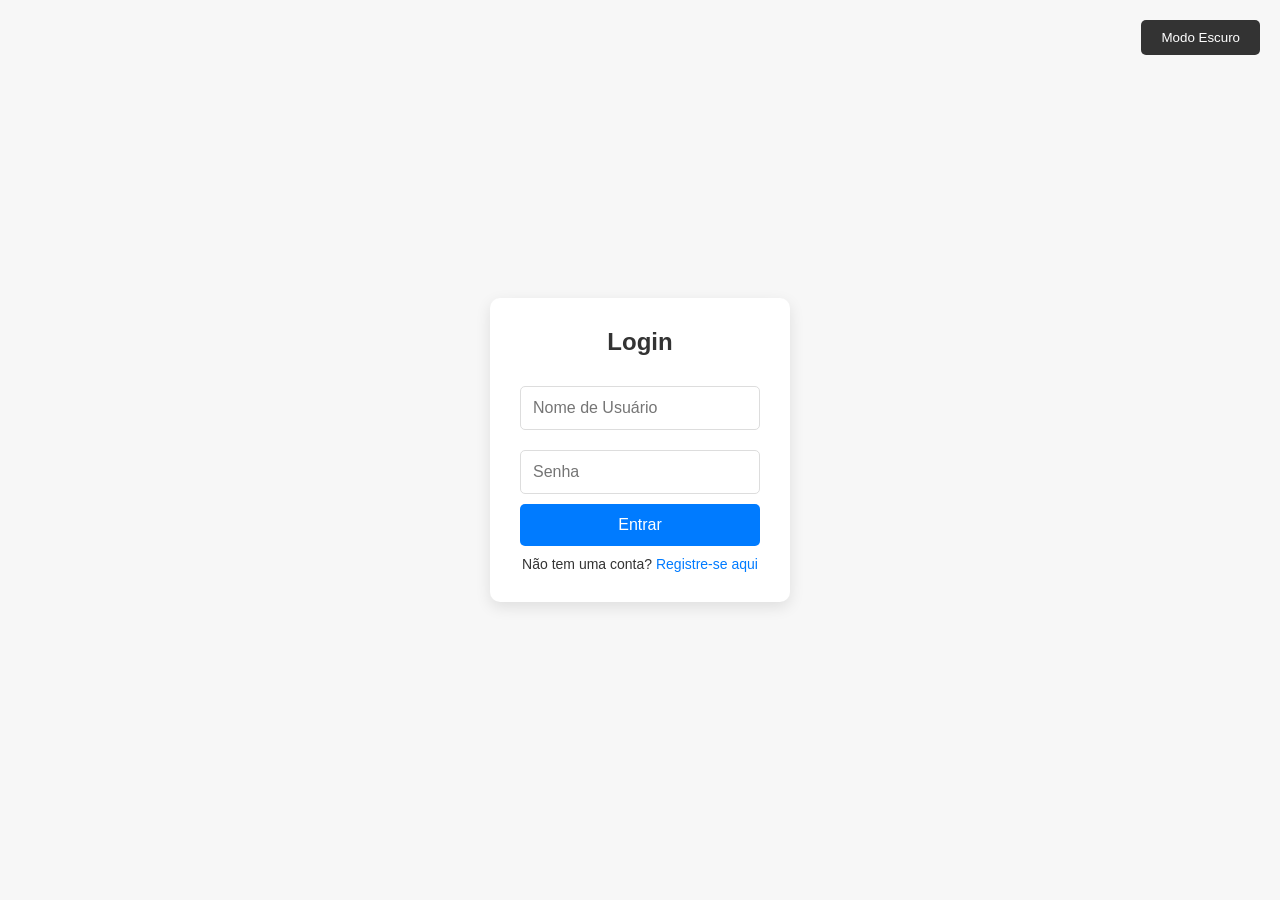
<file: frontend/index.html>
<!DOCTYPE html>
<html lang="pt-br">
<head>
    <meta charset="UTF-8">
    <meta name="viewport" content="width=device-width, initial-scale=1.0">
    <title>Login</title>
    <link rel="stylesheet" href="css/styles.css"> <!-- Link para o arquivo CSS -->
    <script src="js/app.js" defer></script>
</head>
<body>
    <!-- Botão para alternar o modo escuro -->
    <button id="toggle-dark-mode" class="dark-mode-toggle">Modo Escuro</button>

    <div class="container">
        <div class="login-box">
            <h1>Login</h1>
            <form id="login-form">
                <input type="text" id="login-username" placeholder="Nome de Usuário" required>
                <input type="password" id="login-password" placeholder="Senha" required>
                <button type="submit" class="btn">Entrar</button>
            </form>
            <p class="signup-link">Não tem uma conta? <a href="register.html">Registre-se aqui</a></p>
        </div>
    </div>
</body>
</html>
</file>
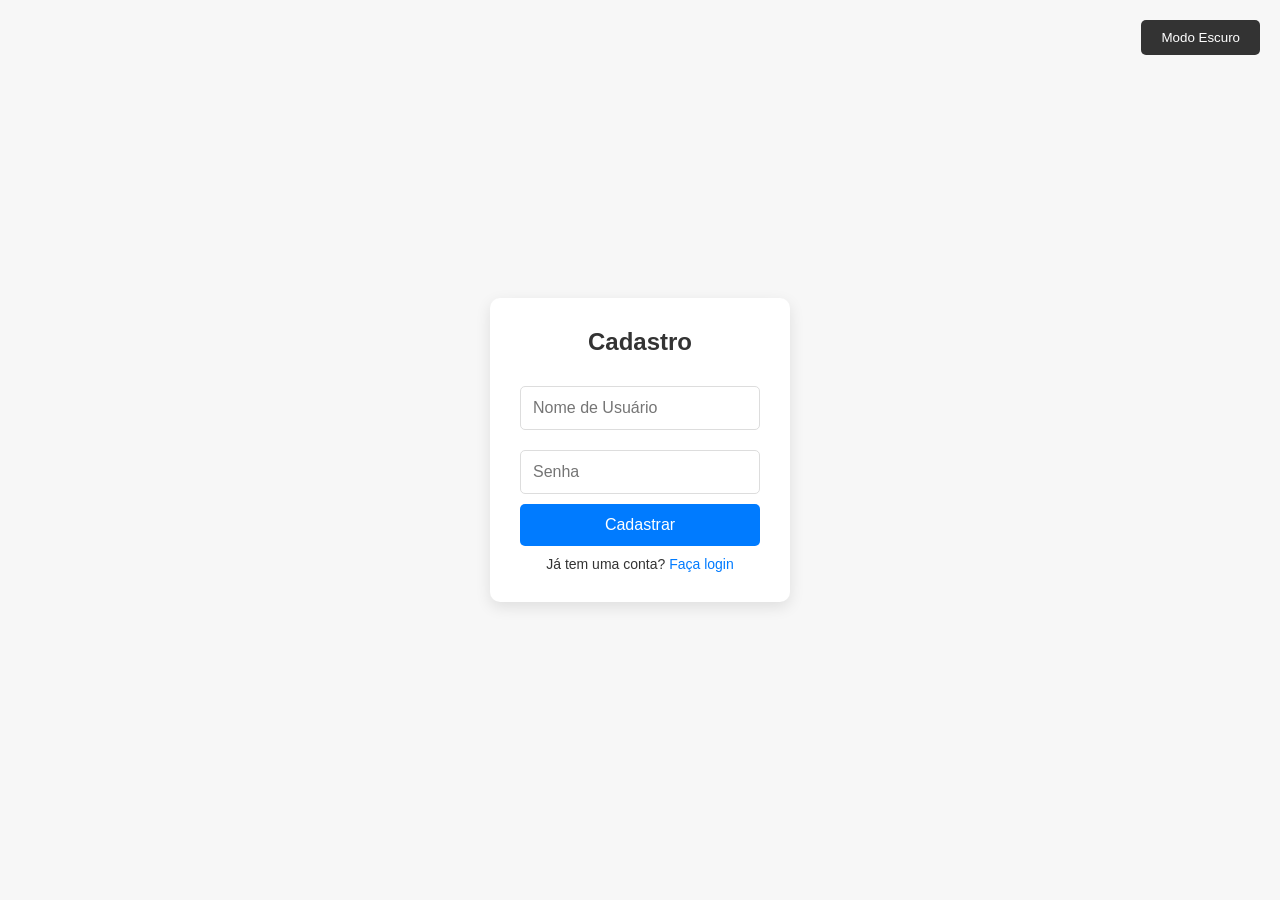
<file: frontend/register.html>
<!DOCTYPE html>
<html lang="pt-br">
<head>
    <meta charset="UTF-8">
    <meta name="viewport" content="width=device-width, initial-scale=1.0">
    <title>Cadastro</title>
    <link rel="stylesheet" href="css/styles.css"> <!-- Link para o arquivo CSS -->
    <script src="js/app.js" defer></script>
</head>
<body>
    <!-- Botão para alternar o modo escuro -->
    <button id="toggle-dark-mode" class="dark-mode-toggle">Modo Escuro</button>

    <div class="container">
        <div class="login-box">
            <h1>Cadastro</h1>
            <form id="signup-form">
                <input type="text" id="signup-username" placeholder="Nome de Usuário" required>
                <input type="password" id="signup-password" placeholder="Senha" required>
                <button type="submit" class="btn">Cadastrar</button>
            </form>
            <p class="signup-link">Já tem uma conta? <a href="index.html">Faça login</a></p>
        </div>
    </div>
</body>
</html>
</file>
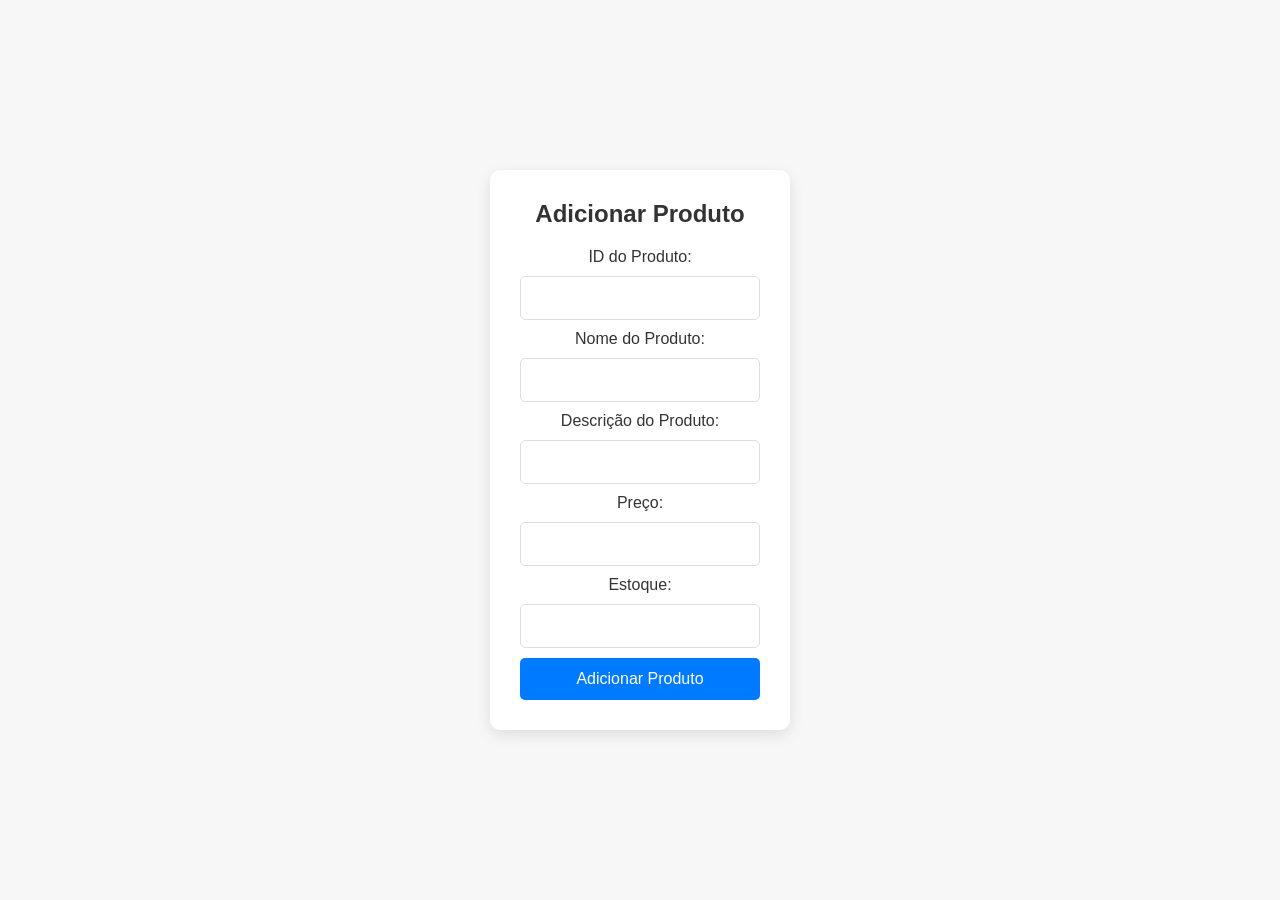
<file: frontend/requisicoes/adicionar-produto.html>
<!DOCTYPE html>
<html lang="pt-br">
<head>
    <meta charset="UTF-8">
    <meta name="viewport" content="width=device-width, initial-scale=1.0">
    <title>Adicionar Produto</title>
    <link rel="stylesheet" href="../css/styles.css"> <!-- Link para o arquivo CSS externo -->
</head>
<body>

    <div class="container">
        <div class="login-box">
            <h1>Adicionar Produto</h1>

            <form id="adicionar-produto-form">
                <div class="form-group">
                    <label for="produto-id">ID do Produto:</label>
                    <input type="number" id="produto-id" name="id" required class="form-control">
                </div>

                <div class="form-group">
                    <label for="produto-nome">Nome do Produto:</label>
                    <input type="text" id="produto-nome" name="nome" required class="form-control">
                </div>

                <div class="form-group">
                    <label for="produto-descricao">Descrição do Produto:</label>
                    <input type="text" id="produto-descricao" name="descricao" required class="form-control">
                </div>

                <div class="form-group">
                    <label for="produto-preco">Preço:</label>
                    <input type="number" id="produto-preco" name="preco" required class="form-control">
                </div>

                <div class="form-group">
                    <label for="produto-estoque">Estoque:</label>
                    <input type="number" id="produto-estoque" name="estoque" required class="form-control">
                </div>

                <button type="submit" class="btn">Adicionar Produto</button>
            </form>

            <div id="message" class="message"></div>
        </div>
    </div>

    <script src="../js/app.js"></script>
</body>
</html>
</file>
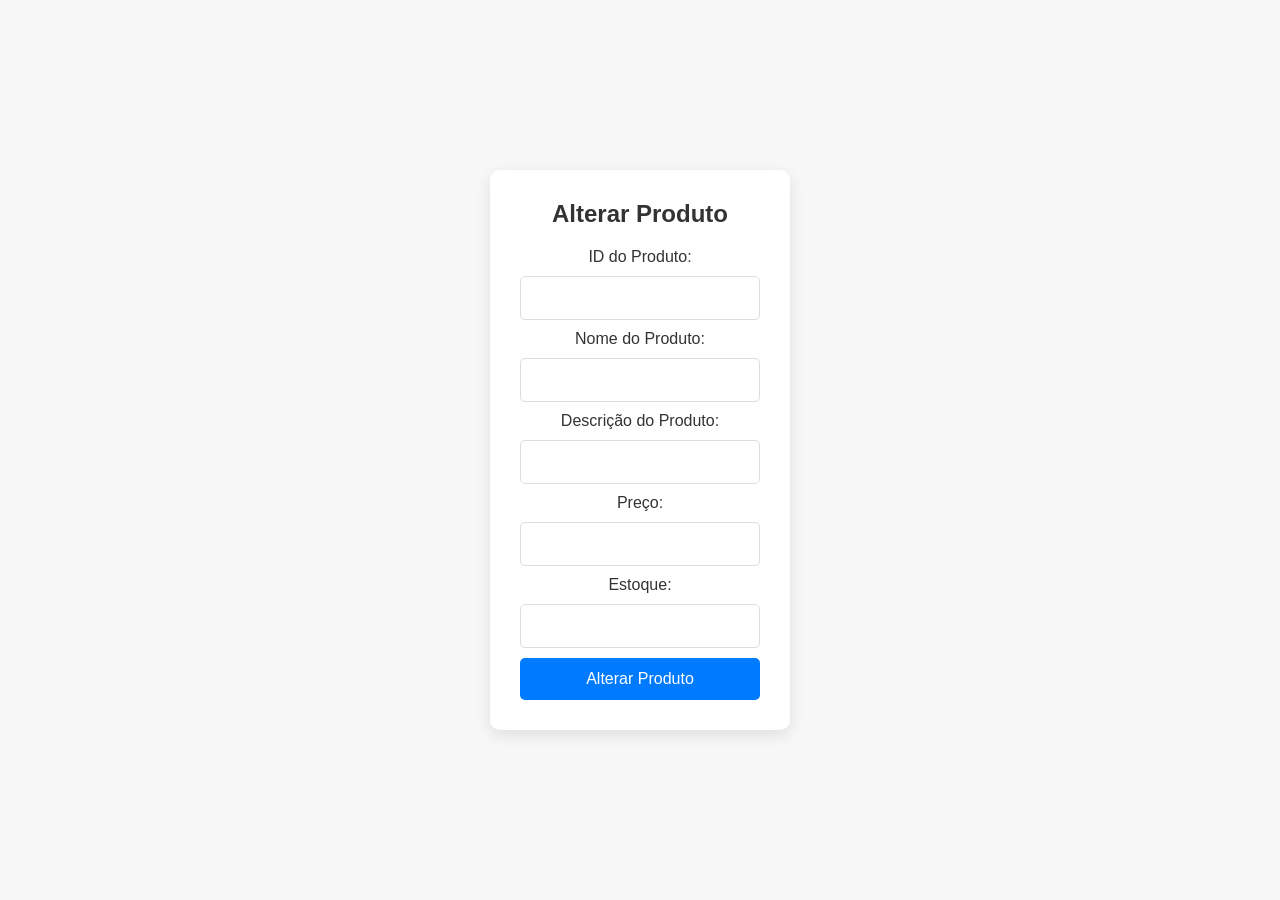
<file: frontend/requisicoes/alterar-produto.html>
<!DOCTYPE html>
<html lang="pt-br">
<head>
    <meta charset="UTF-8">
    <meta name="viewport" content="width=device-width, initial-scale=1.0">
    <title>Alterar Produto</title>
    <link rel="stylesheet" href="../css/styles.css"> <!-- Link para o arquivo CSS externo -->
</head>
<body>

    <div class="container">
        <div class="login-box">
            <h1>Alterar Produto</h1>

            <form id="alterar-produto-form">
                <div class="form-group">
                    <label for="produto-id">ID do Produto:</label>
                    <input type="number" id="produto-id" name="id" required class="form-control">
                </div>

                <div class="form-group">
                    <label for="produto-nome">Nome do Produto:</label>
                    <input type="text" id="produto-nome" name="nome" required class="form-control">
                </div>

                <div class="form-group">
                    <label for="produto-descricao">Descrição do Produto:</label>
                    <input type="text" id="produto-descricao" name="descricao" required class="form-control">
                </div>

                <div class="form-group">
                    <label for="produto-preco">Preço:</label>
                    <input type="number" id="produto-preco" name="preco" required class="form-control">
                </div>

                <div class="form-group">
                    <label for="produto-estoque">Estoque:</label>
                    <input type="number" id="produto-estoque" name="estoque" required class="form-control">
                </div>

                <button type="submit" class="btn">Alterar Produto</button>
            </form>

            <div id="message" class="message"></div>
        </div>
    </div>

    <script src="../js/app.js"></script>
</body>
</html>
</file>
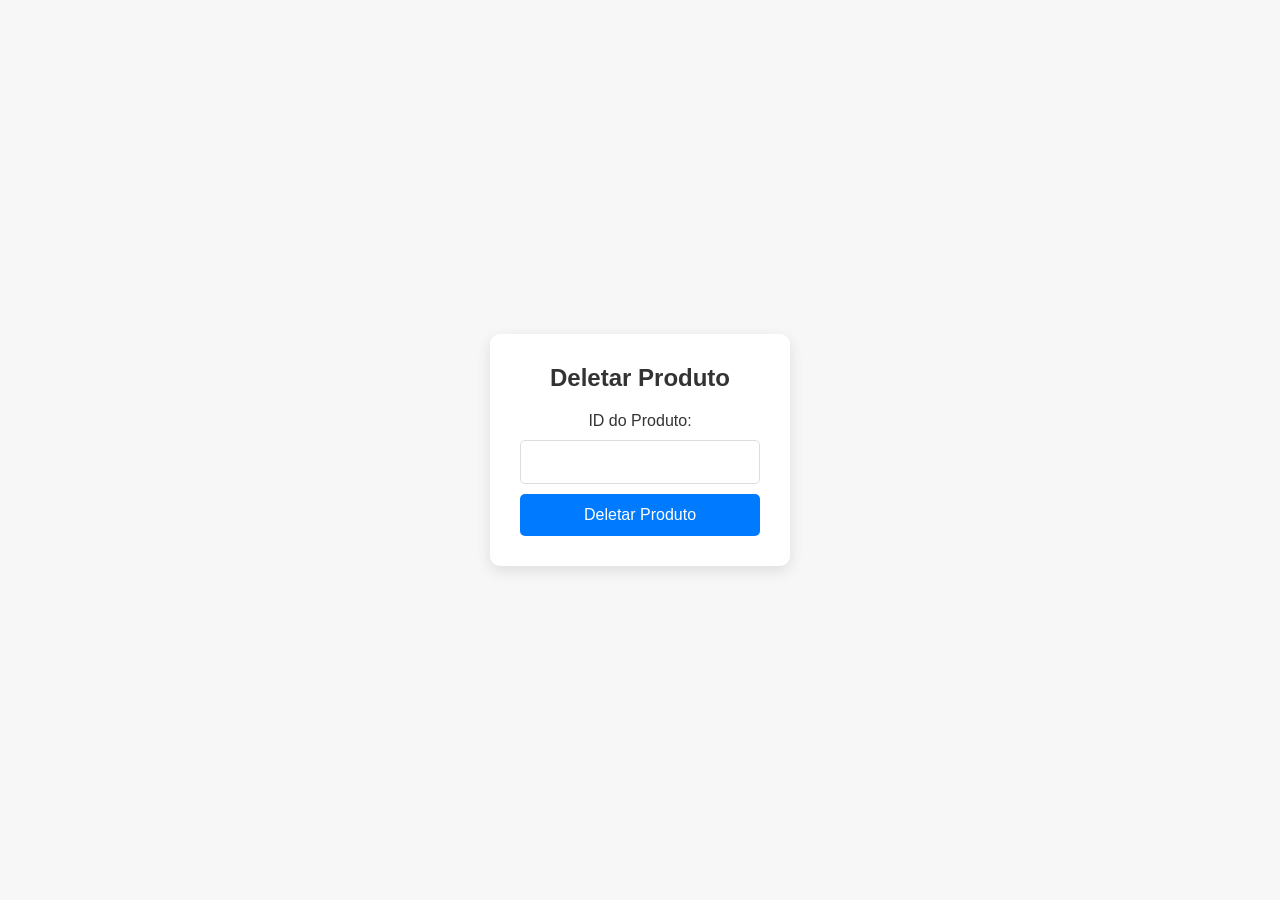
<file: frontend/requisicoes/deletar-produto.html>
<!DOCTYPE html>
<html lang="pt-br">
<head>
    <meta charset="UTF-8">
    <meta name="viewport" content="width=device-width, initial-scale=1.0">
    <title>Deletar Produto</title>
    <link rel="stylesheet" href="../css/styles.css"> <!-- Link para o arquivo CSS externo -->
</head>
<body>

    <div class="container">
        <div class="login-box">
            <h1>Deletar Produto</h1>

            <form id="deletar-produto-form">
                <div class="form-group">
                    <label for="produto-id">ID do Produto:</label>
                    <input type="number" id="produto-id" name="id" required class="form-control">
                </div>

                <button type="submit" class="btn">Deletar Produto</button>
            </form>

            <div id="message" class="message"></div>
        </div>
    </div>
    <script src="../js/app.js"></script>
</body>
</html>
</file>
<file: frontend/css/styles.css>
/* Resetando estilos padrão */
* {
    margin: 0;
    padding: 0;
    box-sizing: border-box;
}

body {
    font-family: 'Arial', sans-serif;
    background-color: #f7f7f7;
    color: #333;
    display: flex;
    justify-content: center;
    align-items: center;
    height: 100vh;
    margin: 0;
}

/* Estilos do botão para alternar o modo escuro */
.dark-mode-toggle {
    position: fixed;
    top: 20px;
    right: 20px;
    background-color: #333;
    color: #fff;
    padding: 10px 20px;
    border: none;
    border-radius: 5px;
    cursor: pointer;
    transition: background-color 0.3s;
}

.dark-mode-toggle:hover {
    background-color: #444;
}

/* Centralizando a caixa de login */
.container {
    display: flex;
    justify-content: center;
    align-items: center;
    width: 100%;
    height: 100%;
}

/* Caixa de login */
.login-box {
    background-color: #fff;
    padding: 30px;
    border-radius: 10px;
    box-shadow: 0 5px 15px rgba(0, 0, 0, 0.1);
    text-align: center;
    width: 300px;
    transition: transform 0.3s ease, box-shadow 0.3s ease;
}

.login-box h1 {
    font-size: 24px;
    margin-bottom: 20px;
    color: #333;
}

.login-box input {
    width: 100%;
    padding: 12px;
    margin: 10px 0;
    border-radius: 5px;
    border: 1px solid #ddd;
    font-size: 16px;
}

.login-box input:focus {
    border-color: #007bff;
    outline: none;
}

.login-box .btn {
    background-color: #007bff;
    color: white;
    padding: 12px;
    border: none;
    border-radius: 5px;
    font-size: 16px;
    cursor: pointer;
    width: 100%;
    transition: background-color 0.3s ease;
}

.login-box .btn:hover {
    background-color: #0056b3;
}

.signup-link {
    margin-top: 10px;
    font-size: 14px;
}

.signup-link a {
    color: #007bff;
    text-decoration: none;
}

.signup-link a:hover {
    text-decoration: underline;
}

/* Estilos do modo escuro */
body.dark-mode {
    background-color: #2c3e50;
    color: white;
}

body.dark-mode .login-box {
    background-color: #34495e;
    box-shadow: 0 5px 15px rgba(0, 0, 0, 0.3);
}

body.dark-mode .login-box input {
    background-color: #7f8c8d;
    color: white;
    border: 1px solid #95a5a6;
}

body.dark-mode .login-box .btn {
    background-color: #16a085;
}

body.dark-mode .login-box .btn:hover {
    background-color: #1abc9c;
}

body.dark-mode .signup-link a {
    color: #ecf0f1;
}

body.dark-mode .signup-link a:hover {
    text-decoration: underline;
}
</file>
